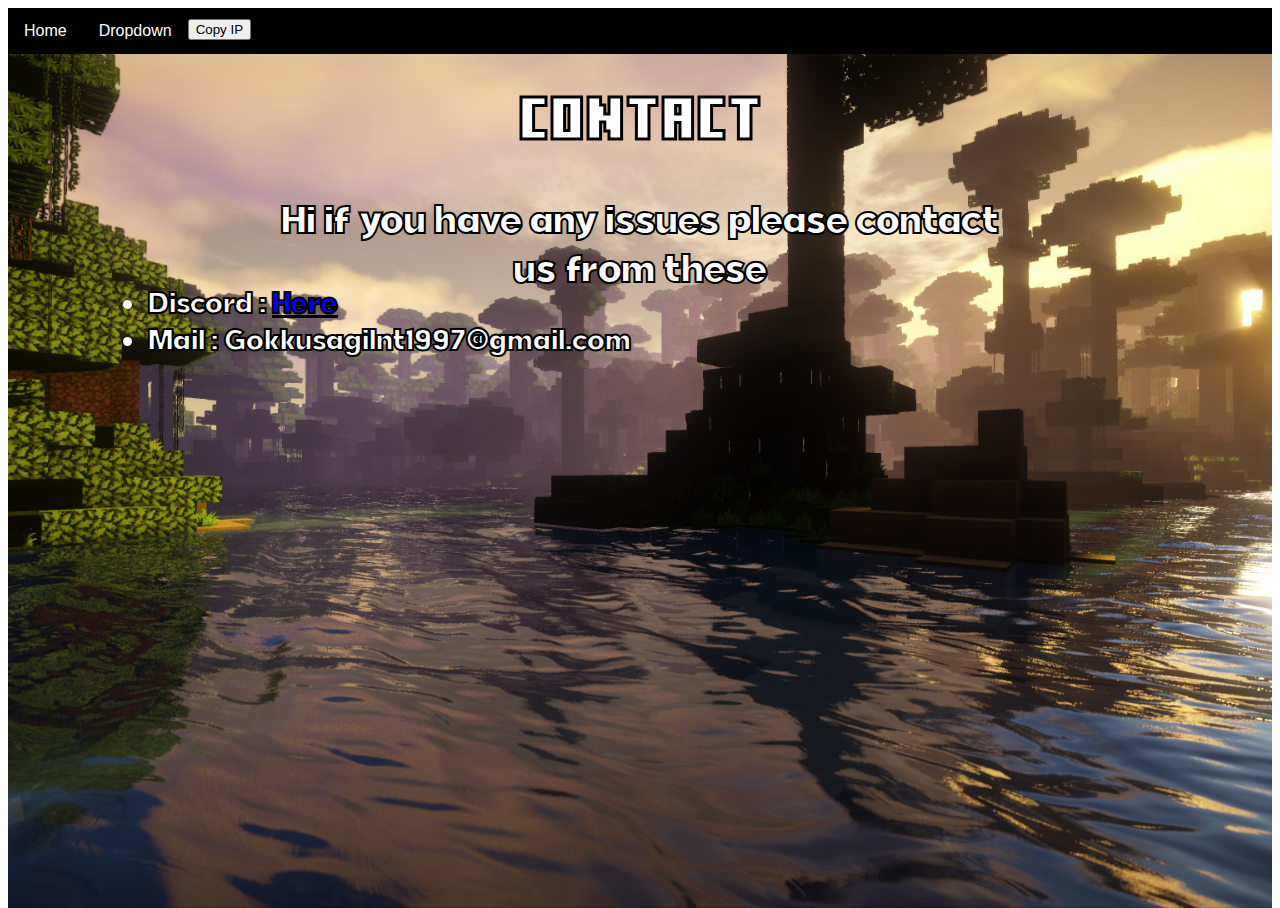
<file: contact.html>
<!DOCTYPE html>
<link rel="stylesheet" href="style.css">
<script src="script.js"></script>
<html>
    <head>
    <title>Contact</title>
    </head>
<body>

  <div class="bg">
  
    <div class="navbar">
        <a href="index.html">Home</a>
        <div class="dropdown">
          <button class="dropbtn">Dropdown
            <i class="fa fa-caret-down"></i>
          </button>
          <div class="dropdown-content">
            <a href="rules.html">Rules</a>
            <a href="players.html">Players/Teams</a>
            <a href="contact.html">Contact</a>
          </div>
        </div>
        <div class="clickboard">
          <button onclick="CopyMe('GokkusagiInt.aternos.me')">Copy IP</button>
        </div>
      </div>

<Center><h1>Contact</h1></Center>

<center>
    <h3>Hi if you have any issues please contact us from these </h3>
</center>
<div class="contact">
  <ul>
    <li>Discord : <a href="https://discord.gg/9PDrTbqrGP">Here</a></li>
    <li>Mail : GokkusagiInt1997@gmail.com</li>
  </ul>
</div>

</div>
</body>
</html>
</file>
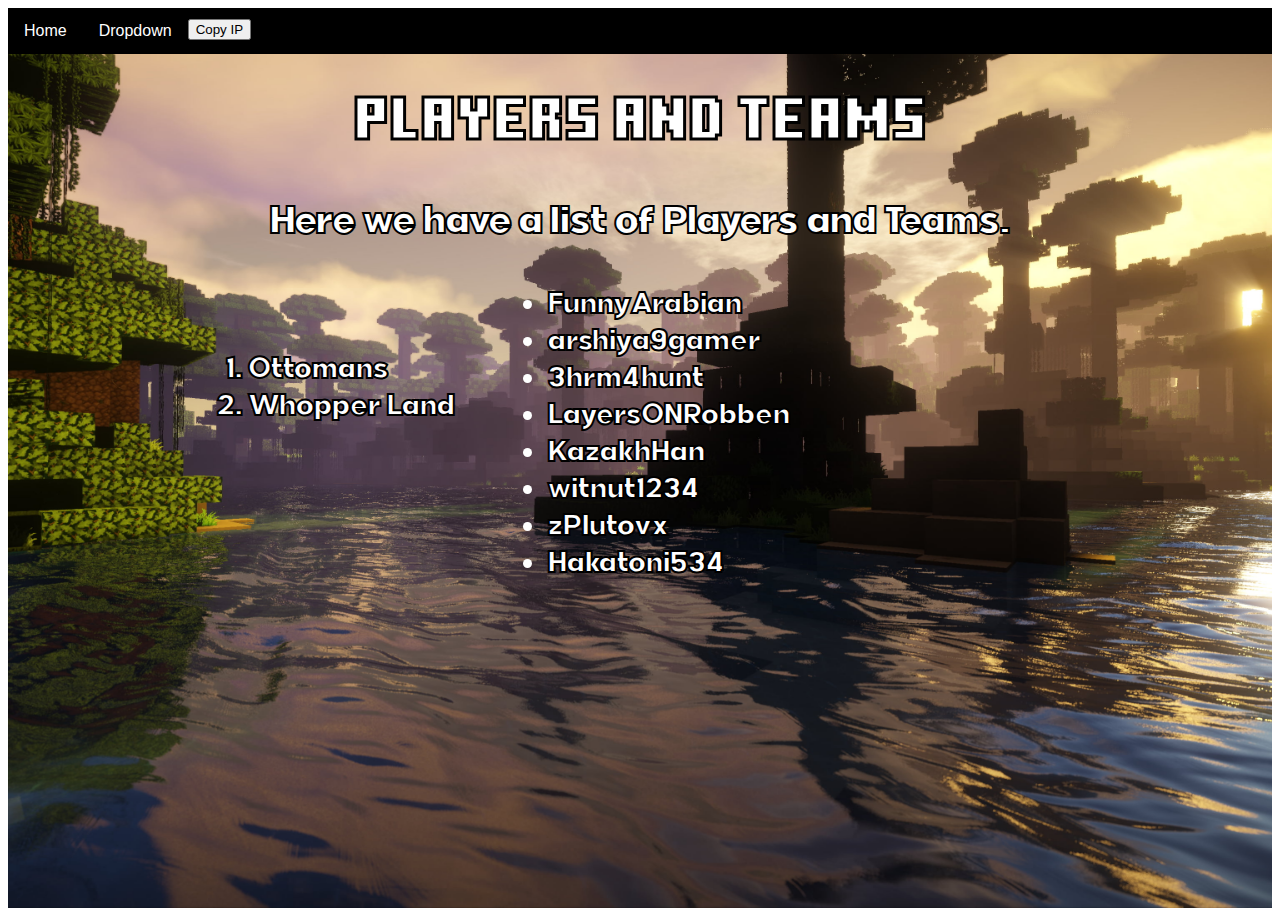
<file: players.html>
<!DOCTYPE html>
<link rel="stylesheet" href="style.css">
<script src="script.js"></script>
<html>
    <head>
    <title>Players and Teams</title>
    </head>
<body>

  <div class="bg">
  
    <div class="navbar">
        <a href="index.html">Home</a>
        <div class="dropdown">
          <button class="dropbtn">Dropdown
            <i class="fa fa-caret-down"></i>
          </button>
          <div class="dropdown-content">
            <a href="rules.html">Rules</a>
            <a href="players.html">Players/Teams</a>
            <a href="contact.html">Contact</a>
          </div>
        </div>
        <div class="clickboard">
          <button onclick="CopyMe('GokkusagiInt.aternos.me')">Copy IP</button>
        </div>
      </div>

<Center><h1>Players and Teams</h1></Center>

<center>
    <h3> Here we have a list of Players and Teams. </h3>
</center>
<div class="players">
  <ul>
    <li>FunnyArabian</li>
    <li>arshiya9gamer</li>
    <li>3hrm4hunt</li>
    <li>LayersONRobben</li>
    <li>KazakhHan</li>
    <li>witnut1234</li>
    <li>zPlutovx</li>
    <li>Hakatoni534</li>
  </ul>
</div>

<div class="teams">
  <ol>
    <li>Ottomans</li>
    <li>Whopper Land</li>
  </ol>
</div>

</div>
</body>
</html>
</file>
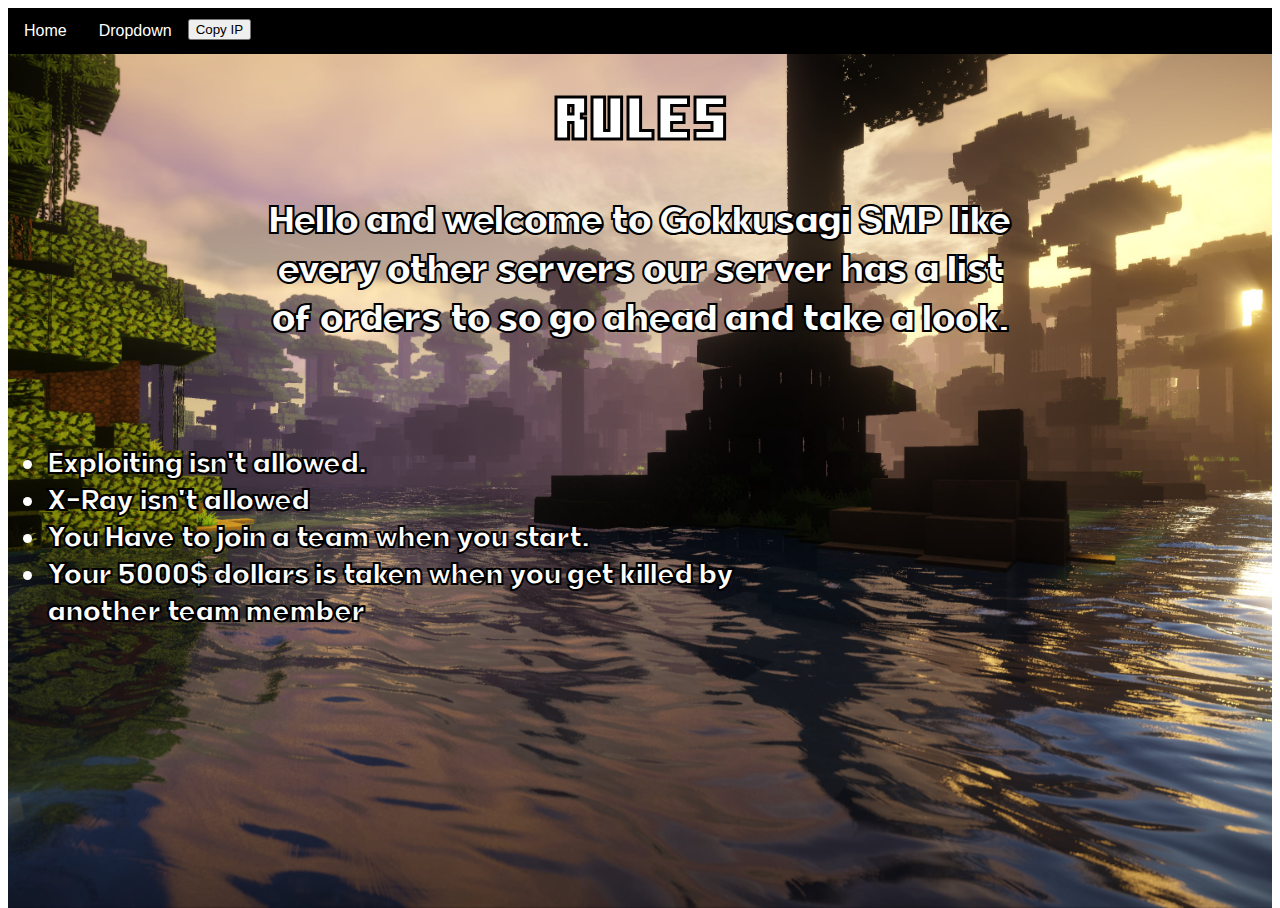
<file: rules.html>
<!DOCTYPE html>
<link rel="stylesheet" href="style.css">
<script src="script.js"></script>
<html>
    <head>
    <title>SMP Rules</title>
    </head>
<body>

  <div class="bg">
  
    <div class="navbar">
        <a href="index.html">Home</a>
        <div class="dropdown">
          <button class="dropbtn">Dropdown
            <i class="fa fa-caret-down"></i>
          </button>
          <div class="dropdown-content">
            <a href="rules.html">Rules</a>
            <a href="players.html">Players/Teams</a>
            <a href="contact.html">Contact</a>
          </div>
        </div>
        <div class="clickboard">
          <button onclick="CopyMe('GokkusagiInt.aternos.me')">Copy IP</button>
        </div>
      </div>

<Center><h1>Rules</h1></Center>

<center>
    <h3>Hello and welcome to Gokkusagi SMP like every other servers our server has a list of orders to so go ahead and take a look. </h3>
</center>
<div class="rules">
  <ul>
   <li>Exploiting isn't allowed.</li>
   <li>X-Ray isn't allowed</li>
    <li>You Have to join a team when you start.</li>
    <li>Your 5000$ dollars is taken when you get killed by another team member</li>
  </ul>
</div>

</div>
</body>
</html>
</file>
<file: style.css>
@font-face {
  font-family: Provacali;
  src: url(fonts/Provicali.otf);
}
@font-face {
  font-family: Minecraft;
  src: url(fonts/MinecraftTen-VGORe.ttf);
}
body, html {
  height: 100%;
}

.bg {
  /* The image used */
  background-image: url("sunset1.jpg");

  /* Full height */
  height: 100%;

  /* Center and scale the image nicely */
  background-position: center;
  background-repeat: no-repeat;
  background-size: cover;
}

 /* Navbar container */
.navbar {
    overflow: hidden;
    background-color: black;
    font-family: Arial;
  }
  
  /* Links inside the navbar */
  .navbar a {
    float: left;
    font-size: 16px;
    color: white;
    text-align: center;
    padding: 14px 16px;
    text-decoration: none;
  }
  
  /* The dropdown container */
  .dropdown {
    float: left;
    overflow: hidden;
  }
  
  /* Dropdown button */
  .dropdown .dropbtn {
    font-size: 16px;
    border: none;
    outline: none;
    color: white;
    padding: 14px 16px;
    background-color: inherit;
    font-family: inherit; /* Important for vertical align on mobile phones */
    margin: 0; /* Important for vertical align on mobile phones */
  }
  
  /* Add a red background color to navbar links on hover */
  .navbar a:hover, .dropdown:hover .dropbtn {
    background-color: red;
  }
  
  /* Dropdown content (hidden by default) */
  .dropdown-content {
    display: none;
    position: absolute;
    background-color: #f9f9f9;
    min-width: 160px;
    box-shadow: 0px 8px 16px 0px rgba(0,0,0,0.2);
    z-index: 1;
  }
  
  /* Links inside the dropdown */
  .dropdown-content a {
    float: none;
    color: black;
    padding: 12px 16px;
    text-decoration: none;
    display: block;
    text-align: left;
  }
  
  /* Add a grey background color to dropdown links on hover */
  .dropdown-content a:hover {
    background-color: #ddd;
  }
  
  /* Show the dropdown menu on hover */
  .dropdown:hover .dropdown-content {
    display: block;
  }

  .clickboard {

    margin-top: 3mm;
    padding-left: 20mm;
  
  }

  h1 {
    font-family:  Arial, sans-serif;
    font-weight:normal;
    font-style:normal;
    stroke-width: 1mm;
    stroke: white;
    }

  p {
    font-family: inherit;
  }

  .heading-1 {
    font-family: inherit;
  }
  
  h3 {
    font-family:  'Provacali',Arial, sans-serif;
    font-weight:normal;
    font-style:normal;
    stroke-width: 1mm;
    color: white;
    height: 50px;
    width: 750px;
    font-size: 40px;
    -webkit-text-stroke-width: 2px;
    -webkit-text-stroke-color: black;
    }

  h2 {
    font-family:  'Minecraft',Arial, sans-serif;
    font-weight:normal;
    font-style:normal;
    color: red;
    font-size: 60px;
    -webkit-text-stroke-width: 2px;
    -webkit-text-stroke-color: black;
    -webkit-text-fill-color: red;
    }

    h1 {
      font-family:  'Minecraft',Arial, sans-serif;
      font-weight:normal;
      font-style:normal;
      color: white;
      font-size: 60px;
      -webkit-text-stroke-width: 3px;
      -webkit-text-stroke-color: black;
      }

      p {
        font-family:  'Minecraft',Arial, sans-serif;
        font-weight:normal;
        font-style:normal;
        color: red;
        font-size: 60px;
        -webkit-text-stroke-width: 2px;
        -webkit-text-stroke-color: black;
      }

      .teams {
        font-family:  'Provacali',Arial, sans-serif;
        font-weight:normal;
        font-style:normal;
        stroke-width: 1mm;
        color: white;
        height: 35px;
        width: 750px;
        font-size: 30px;
        -webkit-text-stroke-width: 2px;
        -webkit-text-stroke-color: black;
        margin-left: 200px;
        margin-bottom: 50px;
      }

      .players {
        font-family:  'Provacali',Arial, sans-serif;
        font-weight:normal;
        font-style:normal;
        stroke-width: 1mm;
        color: white;
        height: 35px;
        width: 750px;
        font-size: 30px;
        -webkit-text-stroke-width: 2px;
        -webkit-text-stroke-color: black;
        margin-left: 500px;
      }

      .contact {
        font-family:  'Provacali',Arial, sans-serif;
        font-weight:normal;
        font-style:normal;
        stroke-width: 1mm;
        color: white;
        height: 35px;
        width: 750px;
        font-size: 30px;
        -webkit-text-stroke-width: 2px;
        -webkit-text-stroke-color: black;
        margin-left: 100px;
      }

    .rules {
      font-family:  'Provacali',Arial, sans-serif;
      font-weight:normal;
      font-style:normal;
      stroke-width: 1mm;
      color: white;
      height: 35px;
      width: 750px;
      font-size: 30px;
      -webkit-text-stroke-width: 2px;
      -webkit-text-stroke-color: black;
      margin-top: 200px;
    }
</file>
